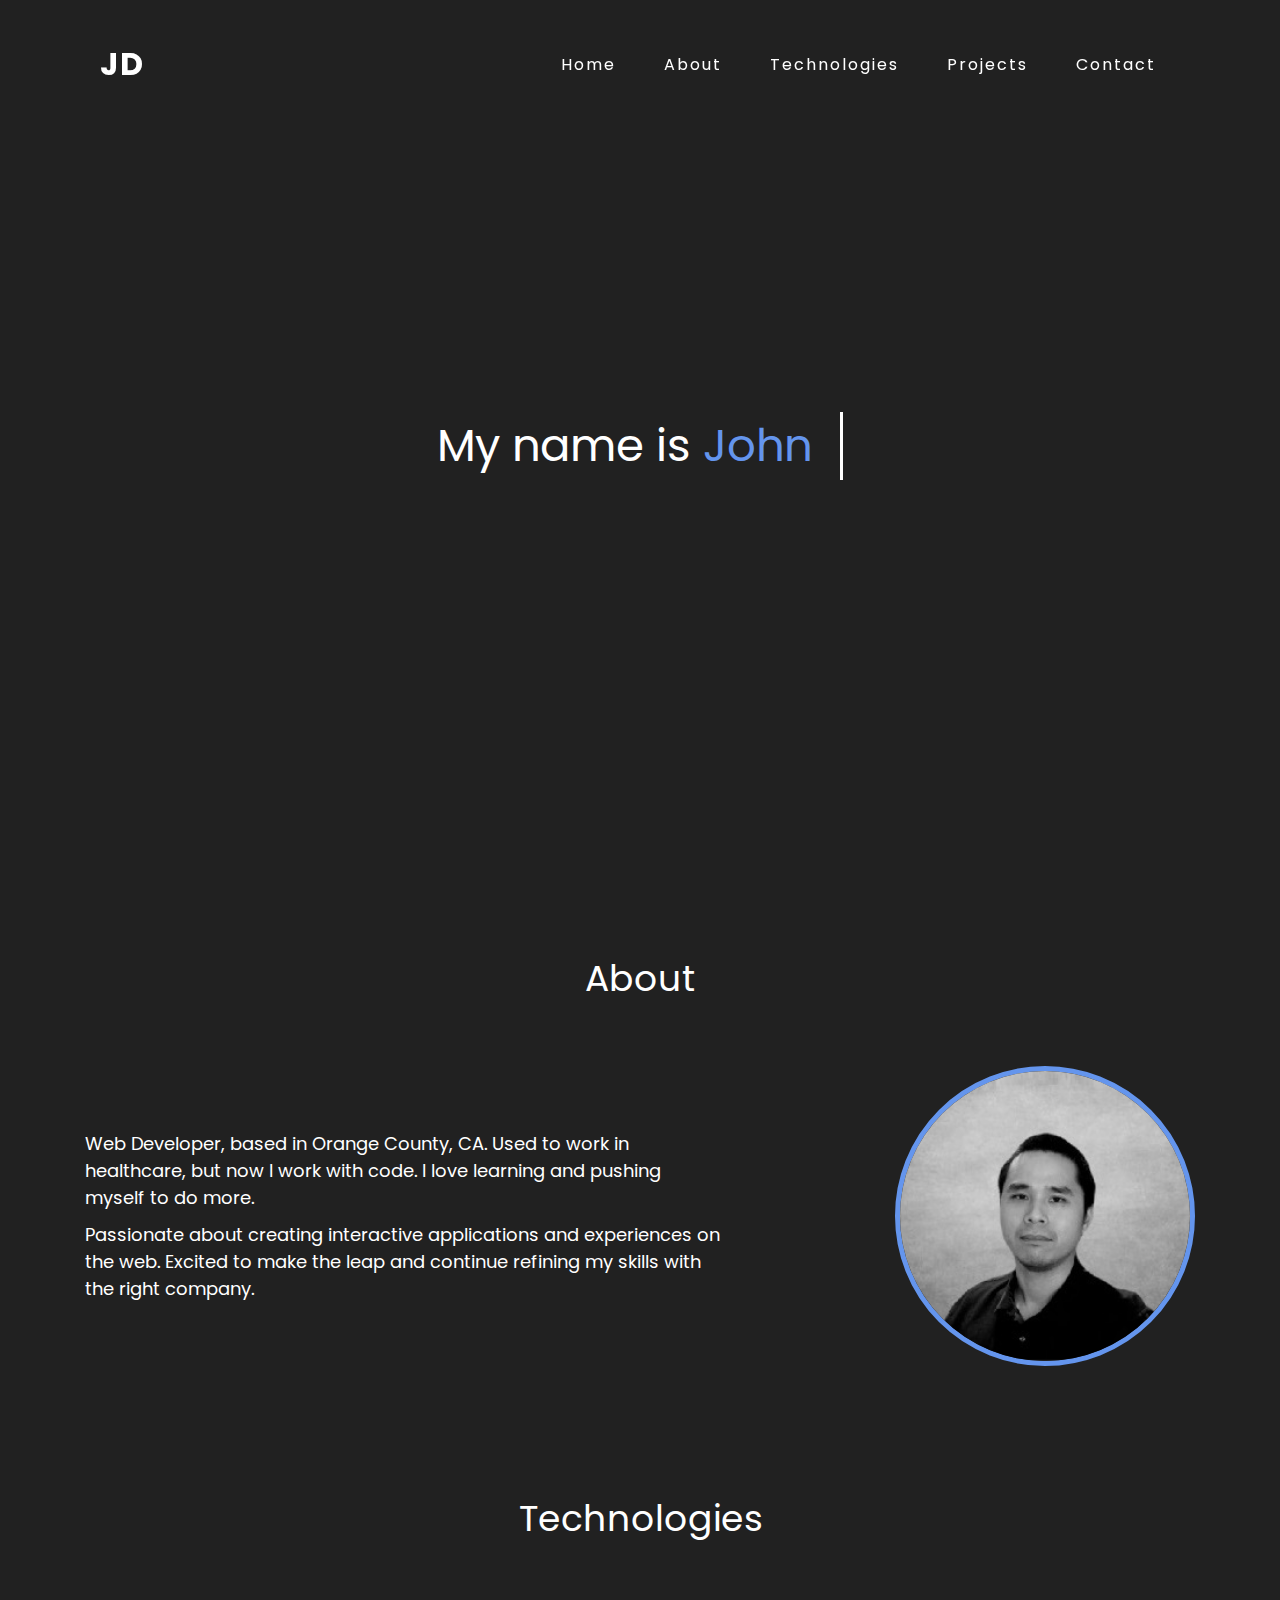
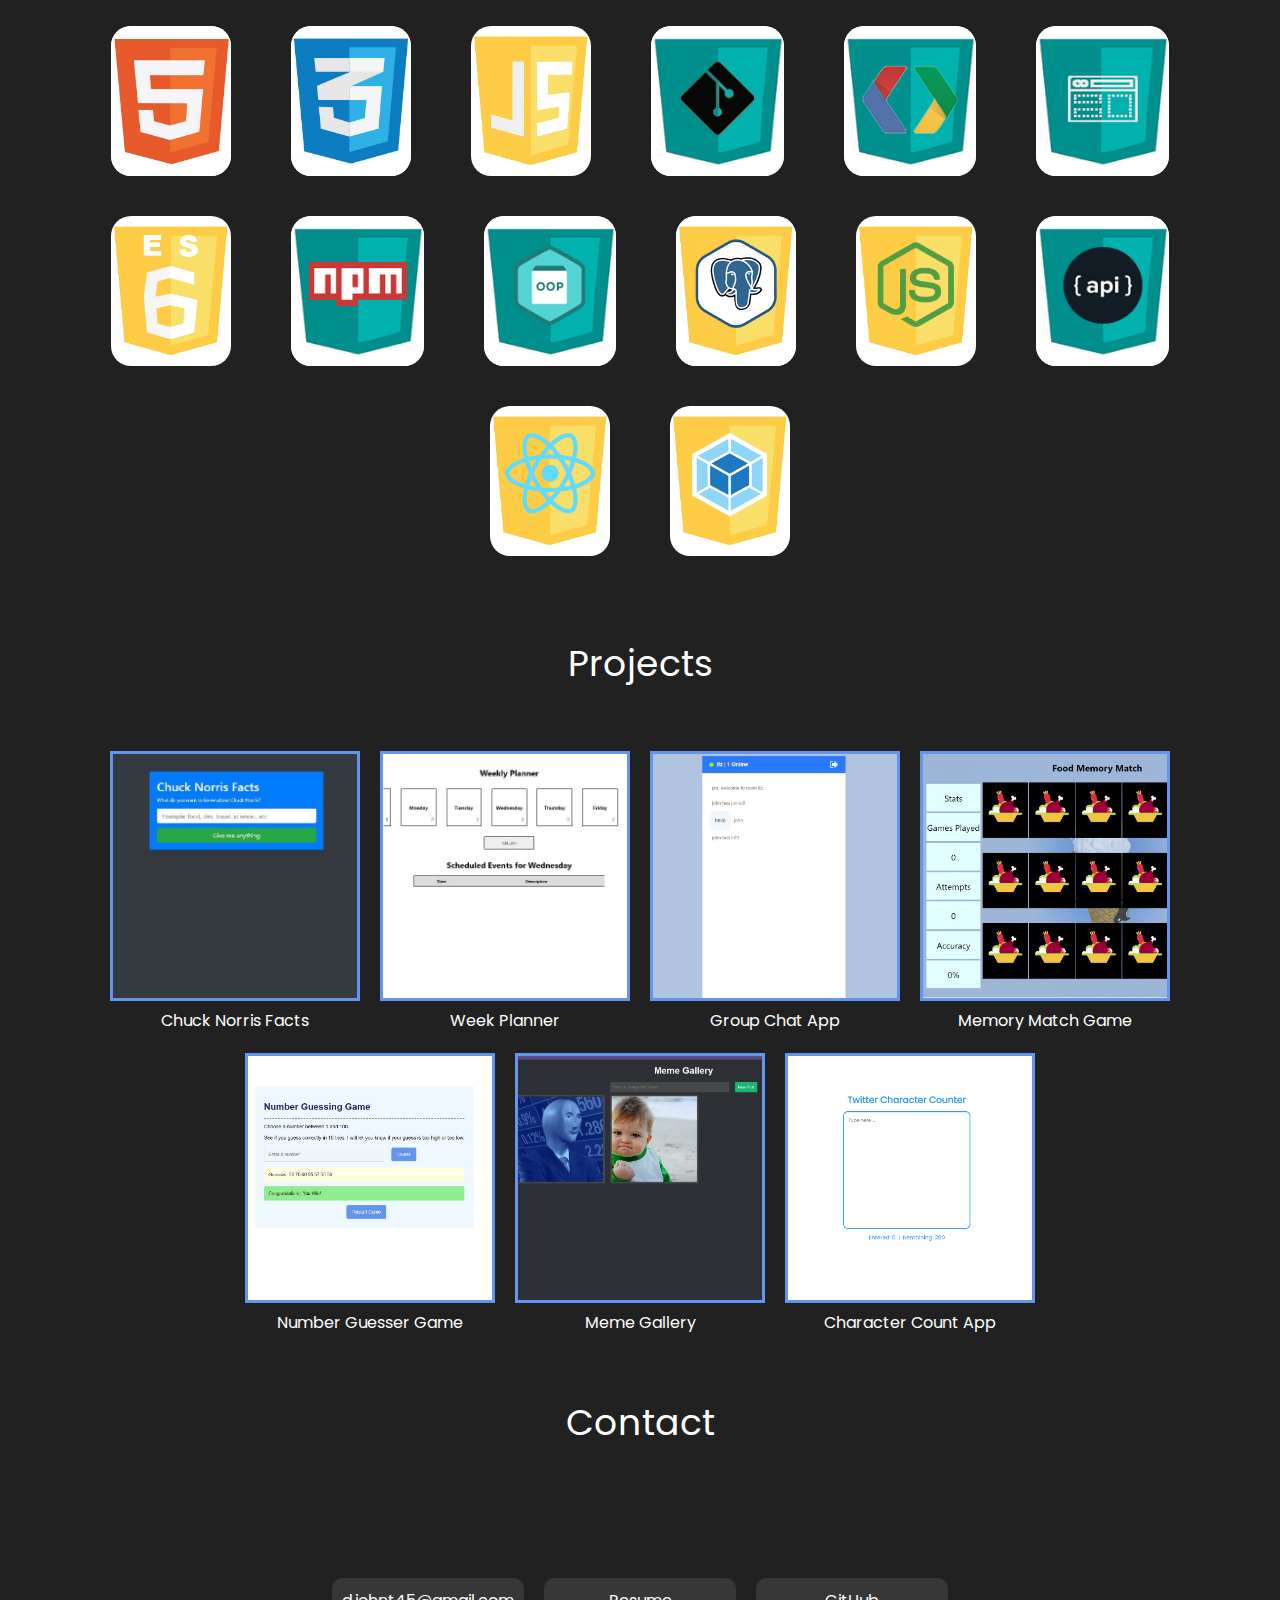
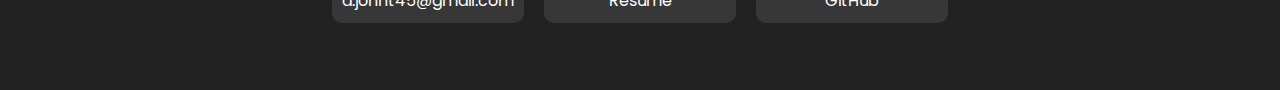
<file: index.html>
<!DOCTYPE html>
<html lang="en">
<head>
    <meta charset="UTF-8">
    <meta http-equiv="X-UA-Compatible" content="IE=edge">
    <meta name="viewport" content="width=device-width, initial-scale=1.0">
    <title>Portfolio</title>
    <link rel="stylesheet" href="https://use.fontawesome.com/releases/v5.2.0/css/all.css"
    integrity="sha384-hWVjflwFxL6sNzntih27bfxkr27PmbbK/iSvJ+a4+0owXq79v+lsFkW54bOGbiDQ" crossorigin="anonymous">
    <link rel="stylesheet" href="styles.css">
</head>
<body class="flex">
    <header>
        <a href="#home" class="logo">JD</a>
        <div class="toggle-button">
            <span class="bar"></span>
            <span class="bar"></span>
            <span class="bar"></span>
        </div>
        <div class="navbar-links">
            <ul class="flex">
                <li><a href="#home">Home</a></li>
                <li><a href="#about">About</a></li>
                <li><a href="#tech">Technologies</a></li>
                <li><a href="#projects">Projects</a></li>
                <li><a href="#contact">Contact</a></li>
            </ul>
        </div>
    </header>

    <section>
        <div id="home" class="flex">
            <p class="type">My name is <span>John</span></p>
        </div>
        <div id="about">
            <h1 class="">About</h1>
            <div class="container flex">
                <div class="flex">
                    <p>Web Developer, based in Orange County, CA. Used to work in healthcare, but now I work with code. I love learning and pushing myself to do more.</p>
                    <p>Passionate about creating interactive applications and experiences on the web. Excited to make the leap and continue refining my skills with the right company.</p>
                </div>
                <img src="assets/portrait.jpg" alt="" srcset="">
            </div>
        </div>
        <div id="tech">
            <h1 class="">Technologies</h1>
            <div class="flex"></div>
        </div>
        <div id="projects">
            <h1 class="">Projects</h1>
            <div class="flex"></div>
        </div>
        <div id="contact">
            <h1 class="">Contact</h1>
            <div class="flex">
                <a href="mailto: d.johnt45@gmail.com">d.johnt45@gmail.com</a>
                <a href="https://docs.google.com/document/d/1ibGh1LyCNyhQd6TTkOQqThC8zV6wBAP4/export?format=pdf">Resume</a>
                <a href="https://github.com/do-jonathan4" target="_blank">GitHub</a>
            </div>
        </div>
    </section>
    <script src="main.js"></script>
</body>
</html>
</file>
<file: styles.css>
@import url('https://fonts.googleapis.com/css2?family=Poppins:wght@100;200;300;400;500;600;700;800;900&display=swap');

* {
    box-sizing: border-box;
    margin: 0;
    padding: 0;
    font-family: 'Poppins', sans-serif;
    scroll-behavior: smooth;
    color: #fff;
}
body {
    background-color: #212121;
    flex-direction: column;
}
#home {
    height: 99vh;
}
#about, #tech, #projects {
    min-height: 60vh;
    max-width: 1920px;
}
#contact {
    min-height: 30vh;
}
body div h1 {
    padding: 60px;
    font-size: 4vh;
    text-decoration: none;
    font-weight:normal;
    text-align: center;
}
.flex {
    display: flex;
    justify-content: center;
    align-items: center;
}
/* HEADER */
header {
    position: fixed;
    top: 0;
    width: 100%;
    display: flex;
    justify-content: space-between;
    align-items: center;
    transition: 0.6s;
    padding: 40px 100px;
    z-index: 100;
}
header .logo {
    position: relative;
    font-weight: 700;
    text-decoration: none;
    font-size: 2em;
    letter-spacing: 2px;
    transition: 0.6s;
}
header.sticky {
    padding: 5px 100px;
    background: #373737;
}
header .navbar-links ul {
    position: relative;
}
header .navbar-links ul li {
    list-style: none;
    padding: .5em;
    border-radius: 10px;
}
header .navbar-links ul a:hover {
    background-color: cornflowerblue;
    transition: 0.8s; 
}
header .navbar-links ul li a {
    text-decoration: none;
    letter-spacing: 2px;
    font-weight: 500px;
    transition: 0.6s;
    padding: .5em 1em;
    border-radius: 10px;
}
/* MOBILE HEADER */
header .toggle-button {
    position: absolute;
    width: 30px;
    height: 20px;
    top: 50%;
    right: 40px;
    transform: translateY(-50%);
    display: none;
    flex-direction: column;
    justify-content: space-between;
}
header .toggle-button .bar {
    height: 3px;
    width: 100%;
    background-color: white;
    border-radius: 10px;
}
#home {
    font-size: 50px;
}
#home p {
    width: 14ch;
    animation: typing 4s steps(16), blink .5s step-end infinite alternate;
    white-space: nowrap;
    overflow: hidden;
    border-right: 3px solid;
    font-size: 5vh;
}
@keyframes typing {
    from {
        width: 0
    }
} 
@keyframes blink {
    50% {
        border-color: transparent
    }
}
#home p span {
    color: cornflowerblue;
}
#about .flex {
    justify-content: space-around;
}
#about .flex div {
    flex-direction: column;
    gap: 10px;
    font-size: large;
    width: 50%;
}
#about .flex img {
    height: 300px;
    width: 300px;
    border: 5px solid cornflowerblue;
    border-radius: 50%;
}
#tech .flex {
    flex-wrap: wrap;
}
#tech .flex img {
    height: 150px;
    background-color: white;
    margin: 20px 30px;
    border-radius: 20px;
}
#projects .flex {
    flex-wrap: wrap;
    gap: 20px;
    text-align: center;
}
#projects .item {
    width: 250px;
    position: relative;
}
#projects .item img {
    width: 100%;
    transition: .6s ease;
    border: 3px solid cornflowerblue;
}
#projects .text-bottom, #projects .text-top {
    position: absolute;
    background-color: cornflowerblue;
    color: white;
    border: none;
    text-decoration: none;
    align-items:center;
    width: 100%;
    height: 20%;
    transition: .6s ease;
    opacity: 0;
}
#projects .text-top {
    top: 0;
}
#projects .text-bottom {
    bottom: 30px;
}
#projects .item:hover img {
    opacity: 0.5;
}
#projects .item:hover .text-top, #projects .item:hover .text-bottom {
    opacity: 1;
}
#contact div {
    gap: 20px;
    height: 20vh;
}
#contact a {
    text-decoration: none;
    padding: 10px;
    background-color: #373737;
    border-radius: 10px;
    width: 15%;
    max-width: 200px;
    text-align: center;
}
#contact a:hover {
    background-color: cornflowerblue;
    transition: .8s;
}
@media (max-width: 800px) {
    header {
        flex-direction: column;
        align-items: flex-start;
        background-color: #373737;
        padding: 0;
        height: 60px;
    }
    header.sticky {
        padding: 0;
    }
    header .logo {
        margin: 0;
        margin-left: 50px;
        position: absolute;
        top: 50%;
        transform: translateY(-50%);
    }
    header .toggle-button {
        display: flex;
    }
    header .navbar-links {
        display: none;
        width: 100%;
    }
    header .navbar-links ul {
        width: 100%;
        flex-direction: column;
        position: relative;
        background-color: #444444;
        margin-top: 60px;
    }
    header .navbar-links ul li {
        text-align: center;
        padding: .8em;
        width: 100%;
    }
    header .navbar-links ul li a {
        padding: .5rem 1rem;
    }
    header .navbar-links.active {
        display: flex; 
    }
    #home p {
        font-size: 2rem;
    }
    #about .flex {
        flex-direction: column;
    }
    #about .flex p {
        margin-top: 10px;
    }
    #about .flex img {
        order: 1;
        width: 70%;
        height: 70%;
    }
    #about .flex div {
        order: 2;
        width: 90%;
        margin-top: 30px;
    }
    #tech .flex img {
        height: 100px;
        margin: 10px;
    }
    #projects .item {
        width: 60%;
    }
    #projects .item img {
        opacity: 0.5;
        border: none;
    }
    #projects .text-bottom, #projects .text-top {
        opacity: 1;
    }
    #contact div {
        flex-direction: column;
    }
    #contact a {
        width: 60%;
    }
}
</file>
